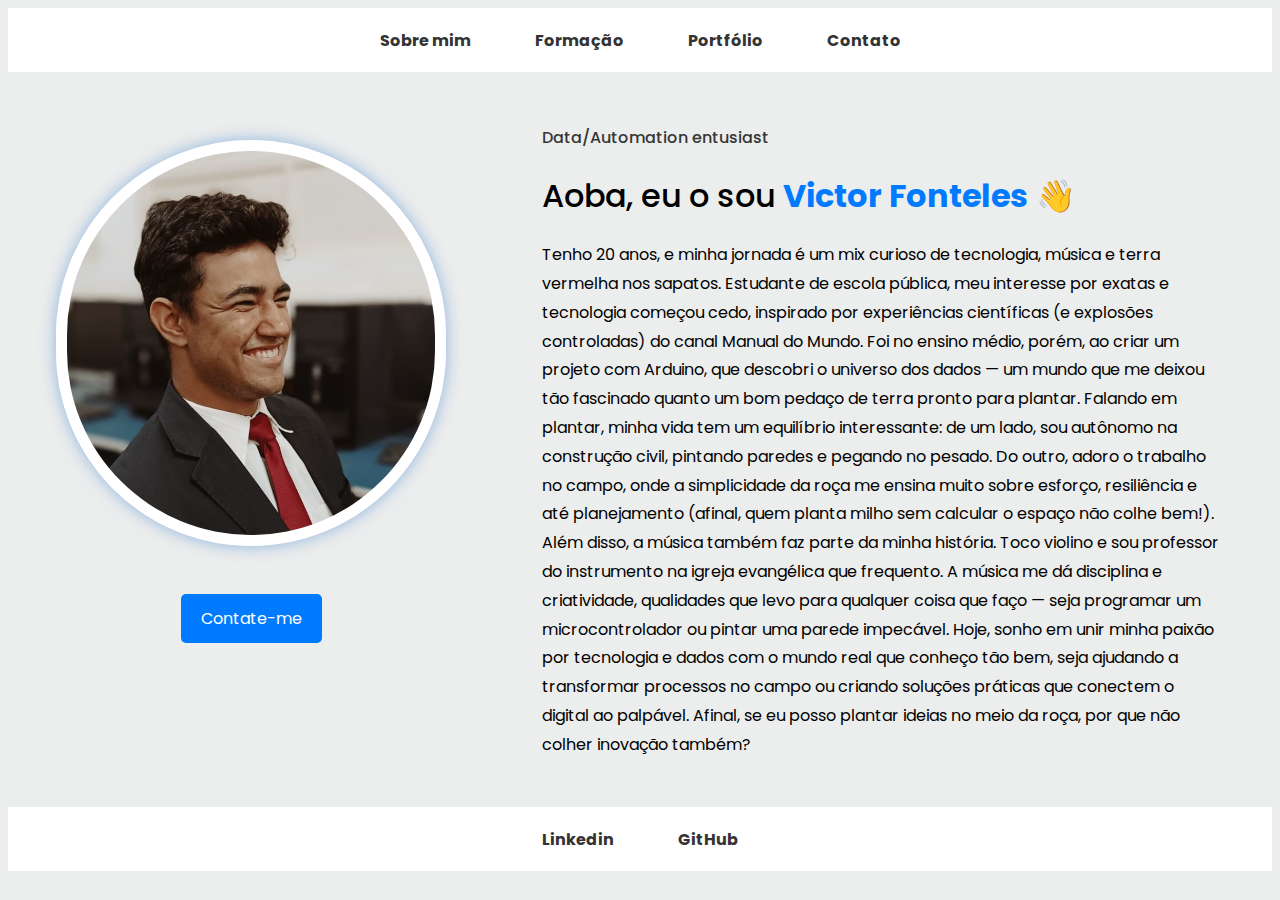
<file: index.html>
<!DOCTYPE html>
<html lang="en">
<head>
    <meta charset="UTF-8">
    <meta http-equiv="X-UA-Compatible" content="IE=edge">
    <meta name="viewport" content="width=device-width, initial-scale=1.0">
    <title>Document</title>
    <link rel="stylesheet" href="style.css">
    <!-- Importação de fonte de texto externa -->
    <link href="https://fonts.googleapis.com/css2?family=Poppins:wght@400;500;600;700&display=swap" rel="stylesheet">
</head>
<body>
    <div class="container">
        <!-- Barra de navegação horizontal -->
        <div class="nav-bar">
            <ul>
                <li><a href="index.html">Sobre mim</a></li>
                <li><a href="formacao.html">Formação</a></li>
                <li><a href="portfolio.html">Portfólio</a></li>
                <li><a href="contato.html">Contato</a></li>
            </ul>
        </div>
        <div class="content">
            <div class="image-container">
                <img src="imgs/foto.jpeg" alt="Foto de perfil">
                <button class="btn">Contate-me</button>
            </div>
            <div class="about">
                <h4>Data/Automation entusiast</h4>
                <h1>Aoba, eu o sou <span class="destaque">Victor Fonteles</span> 👋</h1>
                <p>Tenho 20 anos, e minha jornada é um mix curioso de tecnologia, música e terra vermelha nos sapatos. Estudante de escola pública, meu interesse por exatas e tecnologia começou cedo, inspirado por experiências científicas (e explosões controladas) do canal Manual do Mundo. Foi no ensino médio, porém, ao criar um projeto com Arduino, que descobri o universo dos dados — um mundo que me deixou tão fascinado quanto um bom pedaço de terra pronto para plantar.

                    Falando em plantar, minha vida tem um equilíbrio interessante: de um lado, sou autônomo na construção civil, pintando paredes e pegando no pesado. Do outro, adoro o trabalho no campo, onde a simplicidade da roça me ensina muito sobre esforço, resiliência e até planejamento (afinal, quem planta milho sem calcular o espaço não colhe bem!).
                    
                    Além disso, a música também faz parte da minha história. Toco violino e sou professor do instrumento na igreja evangélica que frequento. A música me dá disciplina e criatividade, qualidades que levo para qualquer coisa que faço — seja programar um microcontrolador ou pintar uma parede impecável.
                    
                    Hoje, sonho em unir minha paixão por tecnologia e dados com o mundo real que conheço tão bem, seja ajudando a transformar processos no campo ou criando soluções práticas que conectem o digital ao palpável. Afinal, se eu posso plantar ideias no meio da roça, por que não colher inovação também?</p>
            </div>
        </div>
        <!-- Rodapé com links de redirecionamento -->
        <div class="footer">
            <ul>
                <li><a href="https://www.linkedin.com/in/victorfonteles/">Linkedin</a></li>
                <li><a href="https://github.com/Voctor-367">GitHub</a></li>
            </ul>
        </div>
    </div>
    
    
</body>
</html>
</file>
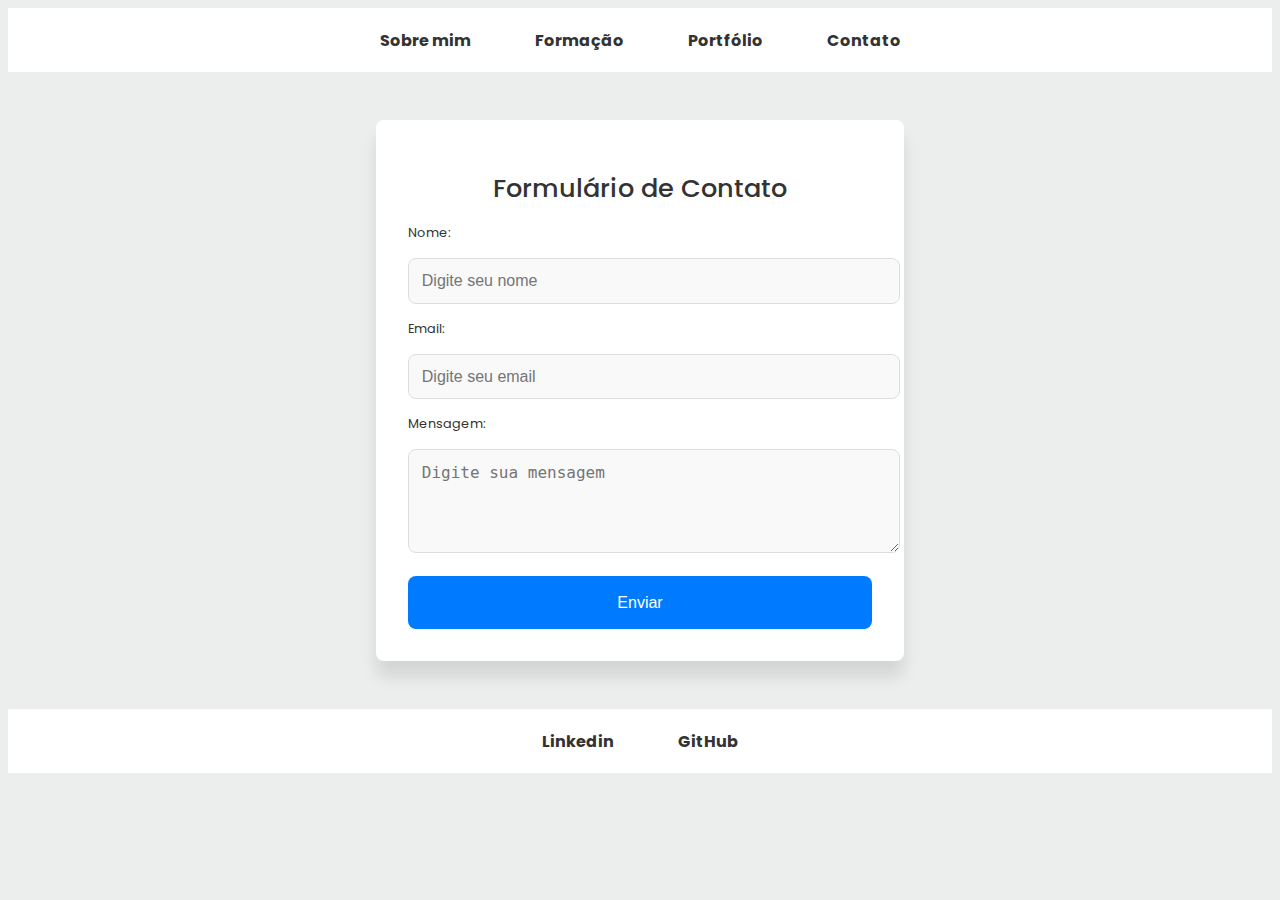
<file: contato.html>
<!DOCTYPE html>
<html lang="en">
<head>
    <meta charset="UTF-8">
    <meta http-equiv="X-UA-Compatible" content="IE=edge">
    <meta name="viewport" content="width=device-width, initial-scale=1.0">
    <title>Document</title>
    <link rel="stylesheet" href="style.css">
    <link href="https://fonts.googleapis.com/css2?family=Poppins:wght@400;500;600;700&display=swap" rel="stylesheet">
</head>
<body>
    <div class="container">
        <div class="nav-bar">
            <ul>
                <li><a href="index.html">Sobre mim</a></li>
                <li><a href="formacao.html">Formação</a></li>
                <li><a href="portfolio.html">Portfólio</a></li>
                <li><a href="contato.html">Contato</a></li>
            </ul>
        </div>
        <div class="form-container">
            <h1>Formulário de Contato</h1>
            <form action="#" method="POST">
                <div class="form-group">
                    <label for="nome">Nome:</label>
                    <input type="text" id="nome" name="nome" placeholder="Digite seu nome" required>
                </div>
    
                <div class="form-group">
                    <label for="email">Email:</label>
                    <input type="email" id="email" name="email" placeholder="Digite seu email" required>
                </div>
    
                <div class="form-group">
                    <label for="mensagem">Mensagem:</label>
                    <textarea id="mensagem" name="mensagem" rows="4" placeholder="Digite sua mensagem" required></textarea>
                </div>
    
                <button type="submit" class="btn-submit">Enviar</button>
            </form>
        </div>
        <div class="footer">
            <ul>
                <li><a href="https://www.linkedin.com/in/victorfonteles/">Linkedin</a></li>
                <li><a href="https://github.com/Voctor-367">GitHub</a></li>
            </ul>
        </div>
    </div>
    
    
</body>
</html>
</file>
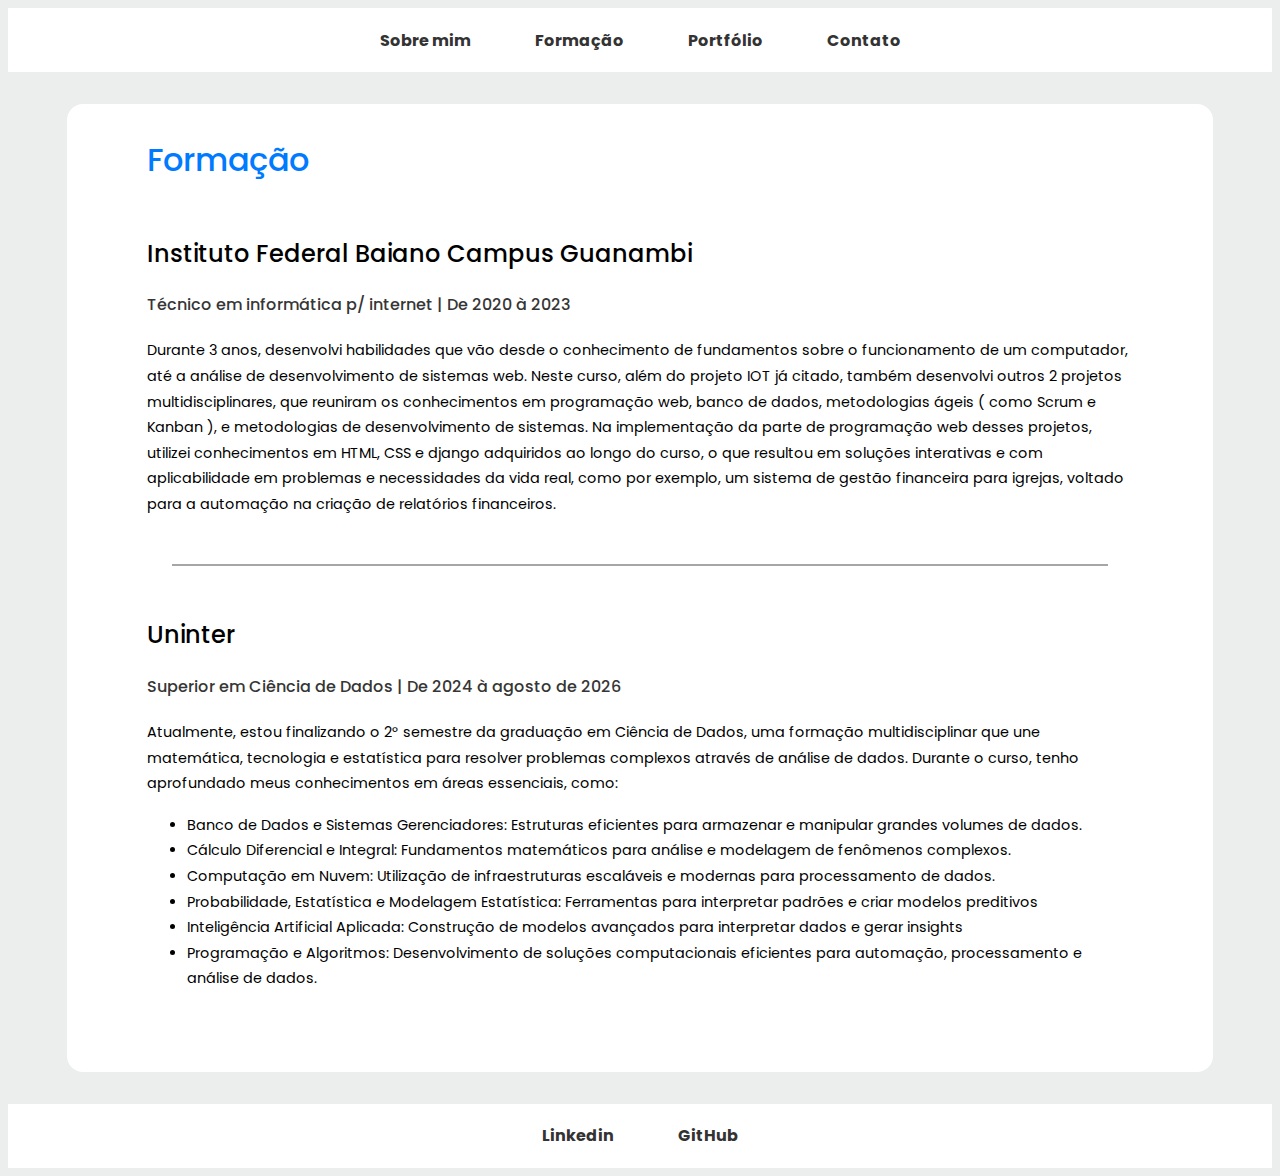
<file: formacao.html>
<!DOCTYPE html>
<html lang="en">
<head>
    <meta charset="UTF-8">
    <meta http-equiv="X-UA-Compatible" content="IE=edge">
    <meta name="viewport" content="width=device-width, initial-scale=1.0">
    <title>Document</title>
    <link rel="stylesheet" href="style.css">
    <link href="https://fonts.googleapis.com/css2?family=Poppins:wght@400;500;600;700&display=swap" rel="stylesheet">
</head>
<body>
    <div class="container">
        <div class="nav-bar">
            <ul>
                <li><a href="index.html">Sobre mim</a></li>
                <li><a href="formacao.html">Formação</a></li>
                <li><a href="portfolio.html">Portfólio</a></li>
                <li><a href="contato.html">Contato</a></li>
            </ul>
        </div>
        <!-- Container com seções de conteúdo com divisor -->
        <div class="container-card">
            <h1>Formação</h1>
            <div class="card">               
                <h2>Instituto Federal Baiano Campus Guanambi</h2>
                <h4>Técnico em informática p/ internet | De 2020 à 2023</h4>
                <p>Durante 3 anos, desenvolvi habilidades que vão desde o conhecimento de fundamentos sobre o 
                    funcionamento de um computador, até a análise de desenvolvimento de sistemas web. Neste curso, 
                    além do projeto IOT já citado, também desenvolvi outros 2 projetos multidisciplinares, que 
                    reuniram os conhecimentos em programação web, banco de dados, metodologias ágeis ( como Scrum e Kanban ), 
                    e metodologias de desenvolvimento de sistemas. Na implementação da parte de programação web desses 
                    projetos, utilizei conhecimentos em HTML, CSS e django adquiridos ao longo do curso, o que resultou
                    em soluções interativas e com aplicabilidade em problemas e necessidades da vida real, como por 
                    exemplo, um sistema de gestão financeira para igrejas, voltado para a automação na criação de 
                    relatórios financeiros.</p>
            </div>
            <div class="divisor"></div>
            <div class="card">               
                <h2>Uninter</h2>
                <h4>Superior em Ciência de Dados | De 2024 à agosto de 2026</h4>
                <p>Atualmente, estou finalizando o 2° semestre da graduação em Ciência de Dados, uma formação
                    multidisciplinar que une matemática, tecnologia e estatística para resolver problemas complexos 
                    através de análise de dados. Durante o curso, tenho aprofundado meus conhecimentos em áreas 
                    essenciais, como:
                    <ul>
                        <li> Banco de Dados e Sistemas Gerenciadores: Estruturas eficientes para armazenar e manipular grandes volumes de dados.</li>
                        <li>  Cálculo Diferencial e Integral: Fundamentos matemáticos para análise e modelagem de fenômenos complexos.</li>
                        <li>Computação em Nuvem: Utilização de infraestruturas escaláveis e modernas para processamento de dados.</li>
                        <li> Probabilidade, Estatística e Modelagem Estatística: Ferramentas para interpretar padrões e criar modelos preditivos</li>
                        <li>Inteligência Artificial Aplicada: Construção de modelos avançados para interpretar dados e gerar insights</li>
                        <li>Programação e Algoritmos: Desenvolvimento de soluções computacionais eficientes para automação, processamento e análise de dados.</li>
                    </ul>
                   
            </div>
        </div>
        <div class="footer">
            <ul>
                <li><a href="https://www.linkedin.com/in/victorfonteles/">Linkedin</a></li>
                <li><a href="https://github.com/Voctor-367">GitHub</a></li>
            </ul>
        </div>
    </div>
    
    
</body>
</html>
</file>
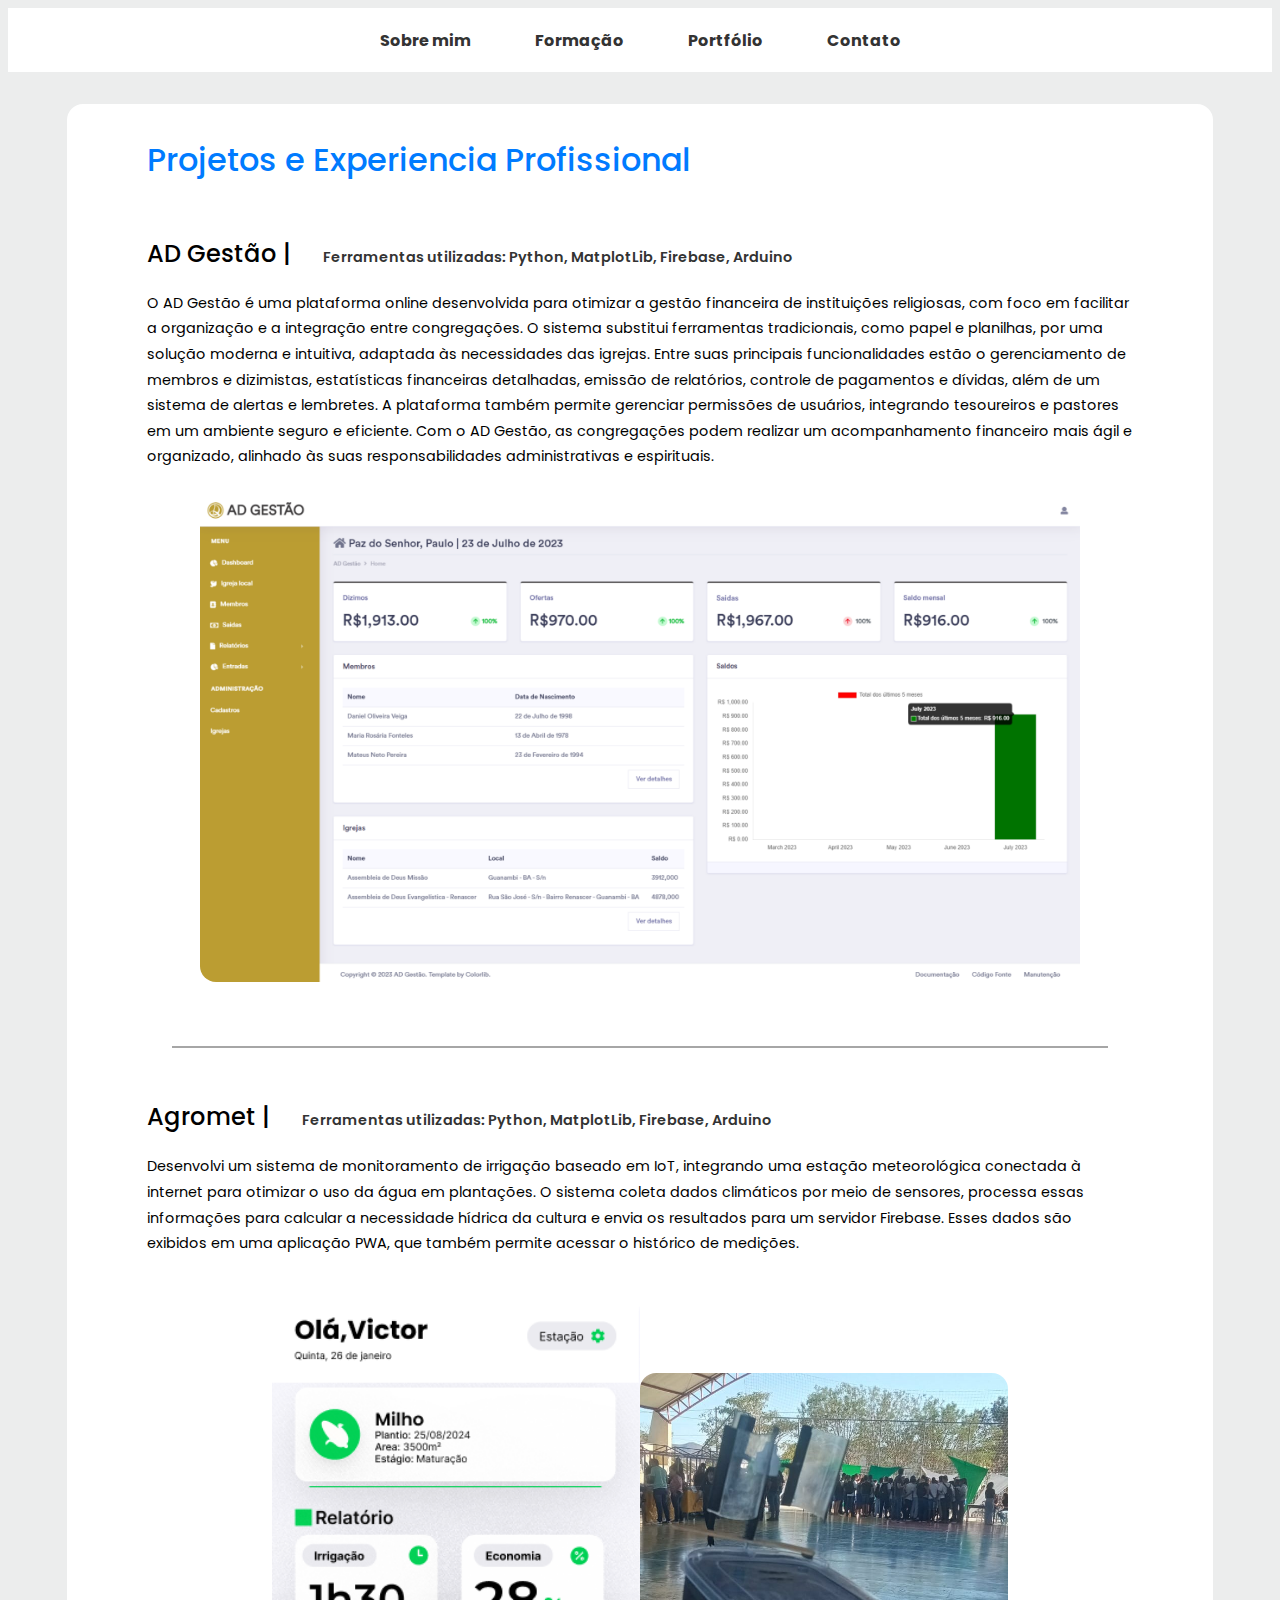
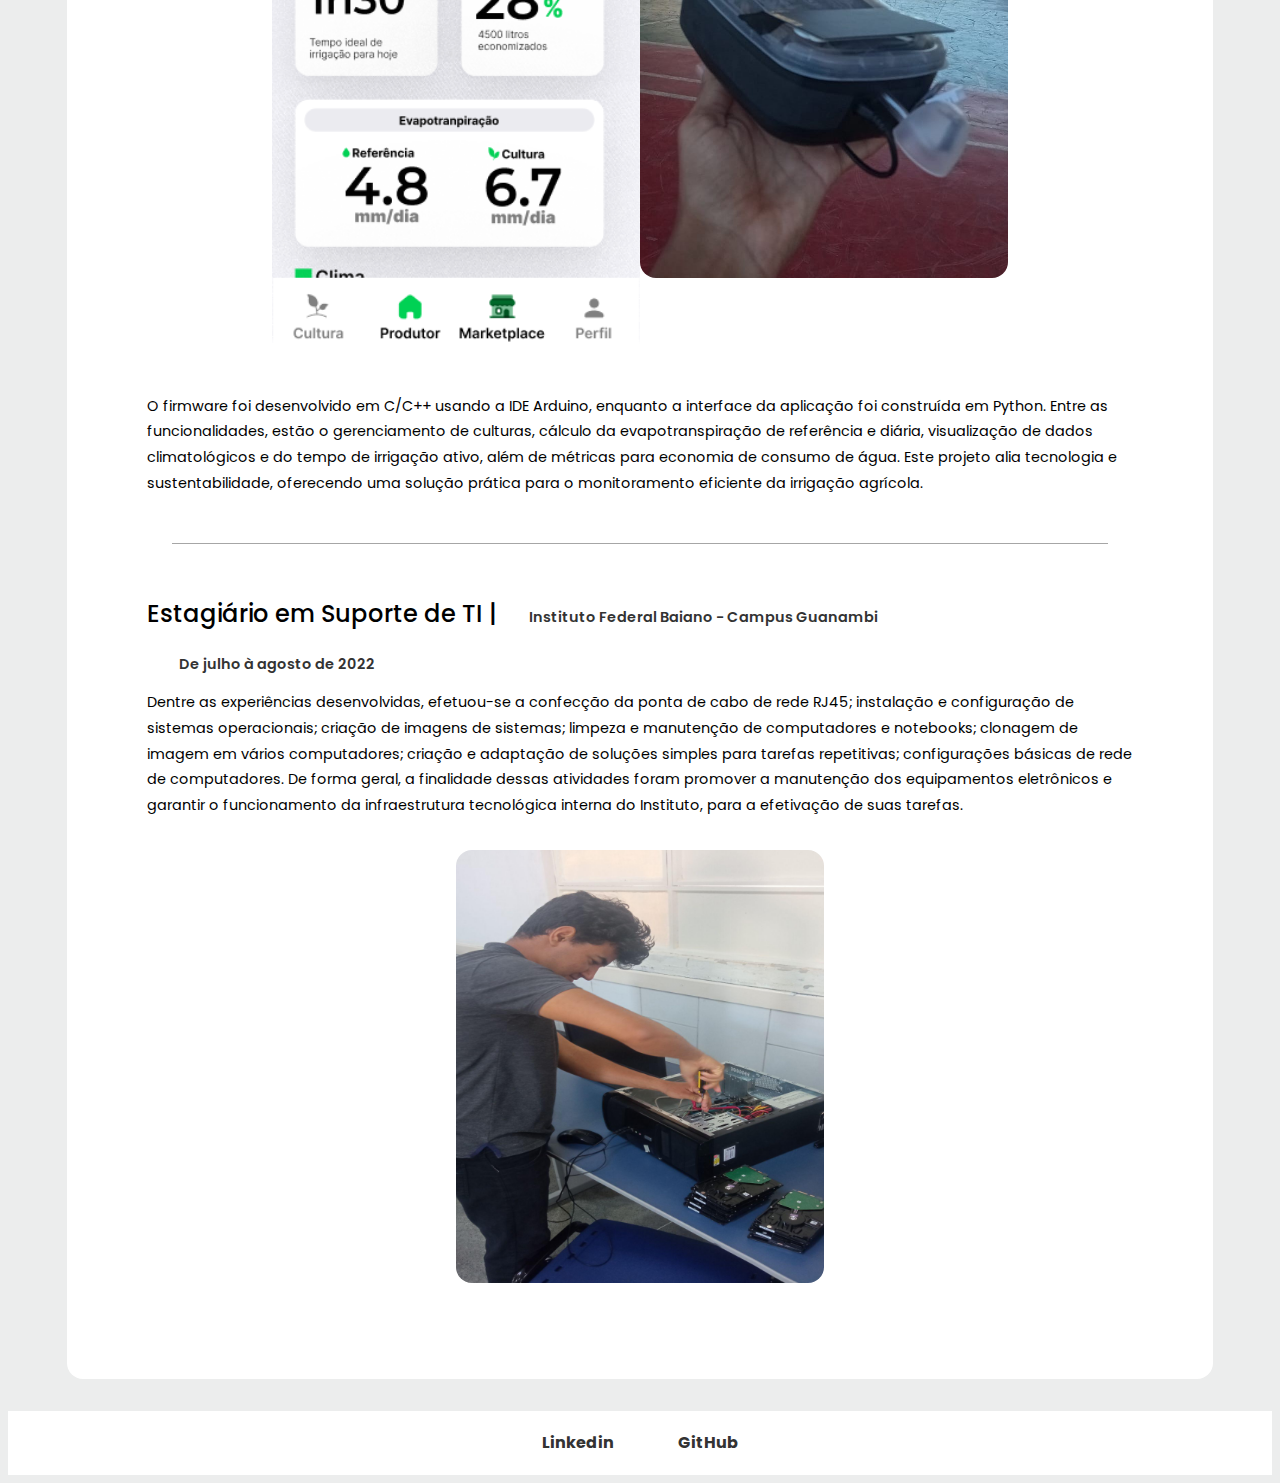
<file: portfolio.html>
<!DOCTYPE html>
<html lang="en">
<head>
    <meta charset="UTF-8">
    <meta http-equiv="X-UA-Compatible" content="IE=edge">
    <meta name="viewport" content="width=device-width, initial-scale=1.0">
    <title>Document</title>
    <link rel="stylesheet" href="style.css">
    <link href="https://fonts.googleapis.com/css2?family=Poppins:wght@400;500;600;700&display=swap" rel="stylesheet">
</head>
<body>
    <div class="container">
        <div class="nav-bar">
            <ul>
                <li><a href="index.html">Sobre mim</a></li>
                <li><a href="formacao.html">Formação</a></li>
                <li><a href="portfolio.html">Portfólio</a></li>
                <li><a href="contato.html">Contato</a></li>
            </ul>
        </div>

        <!-- Container com seções de conteúdo com divisor -->
        <div class="container-card">
            <h1>Projetos e Experiencia Profissional</h1>

            <!-- Estrutura 'card' como padrão para cada tópico do portifólio -->
            <div class="card">               
                <h2>AD Gestão |<span class="infos">Ferramentas utilizadas: Python, MatplotLib, Firebase, Arduino</span> </h2>
                <div class="content-column">
                    <p>O AD Gestão é uma plataforma online desenvolvida para otimizar a gestão financeira 
                        de instituições religiosas, com foco em facilitar a organização e a integração entre
                         congregações. O sistema substitui ferramentas tradicionais, como papel e planilhas,
                        por uma solução moderna e intuitiva, adaptada às necessidades das igrejas. Entre 
                        suas principais funcionalidades estão o gerenciamento de membros e dizimistas, 
                        estatísticas financeiras detalhadas, emissão de relatórios, controle de pagamentos
                        e dívidas, além de um sistema de alertas e lembretes. A plataforma também permite
                        gerenciar permissões de usuários, integrando tesoureiros e pastores em um 
                        ambiente seguro e eficiente. Com o AD Gestão, as congregações podem realizar um
                        acompanhamento financeiro mais 
                        ágil e organizado, alinhado às suas responsabilidades administrativas e espirituais.</p>
                    
                    <!-- Incluir div com display block para quebra de linha-->
                    <div class="image"> <img class="adgestao" src="imgs/AD gestao.PNG" alt="pag_iniicial"></div>
                </div>
            </div>

            <div class="divisor"></div>

            <div class="card">               
                <h2>Agromet |<span class="infos">Ferramentas utilizadas: Python, MatplotLib, Firebase, Arduino</span>  </h2>
                <div class="content-column">
                    <p>Desenvolvi um sistema de monitoramento de irrigação baseado em IoT, integrando uma 
                        estação meteorológica conectada à internet para otimizar o uso da água em plantações. 
                        O sistema coleta dados climáticos por meio de sensores, processa essas informações para calcular a necessidade hídrica 
                        da cultura e envia os resultados para um servidor Firebase. Esses dados são exibidos em uma 
                        aplicação PWA, que também permite acessar o histórico de medições. </p>
                    
                        <div class="image">
                            <img src="imgs/Tela inicial.png" alt="">
                            <img src="imgs/estacao.jpeg" alt="estacao">
                        </div>
                                            
                        <p>O firmware foi desenvolvido em C/C++ usando a IDE Arduino, enquanto a interface da 
                        aplicação foi construída em Python. Entre as funcionalidades, estão o gerenciamento 
                        de culturas, cálculo da evapotranspiração de referência e diária, visualização de 
                        dados climatológicos e do tempo de irrigação ativo, além de métricas para economia 
                        de consumo de água. Este projeto alia tecnologia e sustentabilidade, oferecendo 
                        uma solução prática para o monitoramento eficiente da irrigação agrícola.</p>
                </div>

               
            </div>
                

            <div class="divisor"></div>

            <div class="card">               
                <h2>Estagiário em Suporte de TI |<span class="infos">Instituto Federal Baiano - Campus Guanambi</span></h2>
                <span class="infos">De julho à agosto de 2022</span>

                <div class="content_column">
                    <p>Dentre as experiências desenvolvidas, efetuou-se a confecção da ponta de cabo de rede
                        RJ45; instalação e configuração de sistemas operacionais; criação de imagens de sistemas;
                        limpeza e manutenção de computadores e notebooks; clonagem de imagem em vários
                        computadores; criação e adaptação de soluções simples para tarefas repetitivas; configurações
                        básicas de rede de computadores. De forma geral, a finalidade dessas atividades foram
                        promover a manutenção dos equipamentos eletrônicos e garantir o funcionamento da
                        infraestrutura tecnológica interna do Instituto, para a efetivação de suas tarefas.
                        </p>
                    <div class="image"><img src="imgs/estagio.PNG" alt=""> </div>
                       
                </div>           
            </div>

        </div>
        <div class="footer">
            <ul>
                <li><a href="https://www.linkedin.com/in/victorfonteles/">Linkedin</a></li>
                <li><a href="https://github.com/Voctor-367">GitHub</a></li>
            </ul>
        </div>
    </div>
    
    
</body>
</html>
</file>
<file: style.css>
/* Importando fontes de texto externas */
@import url('https://fonts.googleapis.com/css2?family=Poppins:wght@400;500;600;700&display=swap');

body{
    font-family: 'Poppins';
    background-color: rgb(236, 237, 237);
}

.nav-bar {
    display: flex; /* Define um layout flexbox */
    justify-content: center; /* Centraliza os itens horizontalmente */
    align-items: center; /* Centraliza os itens verticalmente */
    height: 4rem; /* Define a altura da barra de navegação */
    background-color: #ffffff; /* Cor de fundo opcional */
}

.nav-bar ul {
    list-style: none; /* Remove os marcadores da lista */
    display: flex; /* Faz os itens ficarem lado a lado */
    padding: 0; /* Remove o padding padrão da lista */
    margin: 0; /* Remove a margem padrão da lista */
}

.nav-bar ul li {
    margin: 0 2rem; /* Espaçamento entre os links da nav-bar */
}

.nav-bar ul li a {
    text-decoration: none; /* Remove o sublinhado dos links */
    color: #333; /* Cor do texto */
    font-size: 16px; /* Tamanho da fonte */
    font-weight: bold; /* Negrito opcional */
    transition: color 0.3s; /* Efeito suave ao passar o mouse */
}

.nav-bar ul li a:hover {
    color: #007BFF; /* Cor ao passar o mouse */
}

.content{
    display: flex;
}

.image-container{
    padding-bottom: 6rem;
    display: flex; /* Ativa o modelo Flexbox */
    flex-direction: column; /* Organiza os itens em coluna */
    align-items: center; /* Alinha os itens horizontalmente no centro */
    justify-content: center; /* Alinha os itens verticalmente no centro */
    gap: 3rem; /* Adiciona um espaço entre a imagem e o botão */
}

.image-container img{
    width: 21rem;
    height: 22rem;
    border-radius: 13rem;
    border: 0.7rem solid white; /* Borda branca */
    box-shadow: 0 0 1rem rgba(77, 142, 211, 0.6); /* Box-shadow ao redor da imagem */
   
}

.content{
    justify-content: center;
    align-items: center;
}

.content div{
    margin: 2rem 3rem;
}

.about{
    width: 80rem;
}

h1 {
    font-family: 'Poppins', sans-serif;
    font-weight: 500; 
}

h2 {
    font-family: 'Poppins', sans-serif;
    font-weight: 500; 
}

h1 .destaque {
    font-weight: 700; /* Peso mais alto para o nome */
    color: #007bff; /* Peso mais alto para o nome */
}

h4{
    color: #363636;
    font-weight: 500;
}

.about p{
    line-height: 1.8rem;
    font-size: 1rem;
}

/* Estilo base do botão */
button.btn {
    background-color: #007bff; /* Cor de fundo azul */
    color: white; /* Texto branco */
    font-family: 'Poppins';
    border: none; /* Sem borda */
    padding: 12px 20px; /* Espaçamento interno */
    font-size: 16px; /* Tamanho da fonte */
    border-radius: 5px; /* Bordas arredondadas */
    cursor: pointer; /* Aponta o cursor para o botão */
    transition: transform 0.3s ease, box-shadow 0.3s ease; /* Animações suaves para transformações e cor */
}

/* Efeito hover */
button.btn:hover {
    transform: scale(1.05); /* Aumenta o tamanho do botão levemente */
    background-color: #007bff; /* Cor de fundo mais escura */
    box-shadow: 0 0 15px rgba(0, 123, 255, 0.8); /* Sombra visível fora do botão */
}


.footer {
    display: flex; /* Define um layout flexbox */
    justify-content: center; /* Centraliza os itens horizontalmente */
    align-items: center; /* Centraliza os itens verticalmente */
    height: 4rem; /* Define a altura da barra de navegação */
    background-color: #ffffff; /* Cor de fundo opcional */
}

.footer ul {
    list-style: none; /* Remove os marcadores da lista */
    display: flex; /* Faz os itens ficarem lado a lado */
    padding: 0; /* Remove o padding padrão da lista */
    margin: 0; /* Remove a margem padrão da lista */
}

.footer ul li {
    margin: 0 2rem; /* Espaçamento entre os links */
}

.footer ul li a {
    text-decoration: none; /* Remove o sublinhado dos links */
    color: #333; /* Cor do texto */
    font-size: 1rem; /* Tamanho da fonte */
    font-weight: bold; /* Negrito opcional */
    transition: color 0.3s; /* Efeito suave ao passar o mouse */
}

.footer ul li a:hover {
    color: #007BFF; /* Cor ao passar o mouse */
}


/* ------------------------------------ Contato ----------------------------- */
/* Formuário */
.form-container {
    background-color: white;
    padding: 2rem 2rem;
    border-radius: 8px;
    box-shadow: 0 1rem 1rem rgba(0, 0, 0, 0.1);
    width: 29rem;
    text-align: center;
    margin: 3rem;
    justify-self: center;
}

/* Título do formuário */
.form-container h1 {
    font-size: 1.6rem;
    color: #333;
    margin-bottom: 1rem;
    font-family: 'Poppins';
}

.form-group {
    margin-bottom: 1rem;
    text-align: left;
}

label {
    display: block;
    font-size: 0.8rem;
    color: #333;
    margin-bottom: 1rem;
}


input[type="text"], input[type="email"], textarea {
    width: 100%;
    padding: 0.8rem;
    border: 0.1rem solid #ddd;
    border-radius: 0.5rem;
    font-size: 1rem;
    background-color: #f9f9f9;
}

textarea {
    resize: vertical;
}

/* Botão de envio do formuário */
button[type="submit"] {
    width: 100%;
    padding: 1.1rem;
    background-color: #007bff;
    color: white;
    border: none;
    border-radius: 0.5rem;
    font-size: 1rem;
    cursor: pointer;
    transition: background-color 0.3s;
}

/* Animação ao passar o mouse sobre o Botão */
button[type="submit"]:hover {
    background-color: #0056b3;
}

button[type="submit"]:active {
    background-color: #004494;
}


/* ----------------------------- Formaçao -------------------------------- */

.container-card{
    background-color: #ffffff;
    width: 78%;
    justify-self: center;
    border-radius: 1rem;
    margin: 2rem 0;
    padding: 2rem 5rem;
}

/* Linha divisória para separar cada tópico */
.divisor{
    background-color: #a6a6a6;
    height: 0.1rem;
    width: 95%;
    justify-self: center;
}


.container-card p{
    line-height: 1.6rem;
    font-size: 0.9rem;
}

.container-card h1{
    margin: 0;
    color:#007bff
}

.container-card .card{
    padding: 2rem 0;
}

/* Estilo para as fontes da lista não ordenada */
.card li{
    line-height: 1.6rem;
    font-size: 0.9rem;
}


/* --------------------------- Portfolio------------------------------ */

.container img{
    width: 23rem;
    height: 24rem;
    object-fit: cover; /* Faz com que a imagem se ajuste corretamente */
}


.content-column{
    display: block;
}

.infos{
    color: #333; /* Cor do texto */
    font-size: 0.9rem; /* Tamanho da fonte */
    font-weight: 600; /* Negrito opcional */
    margin-left: 2rem;
}

.image {
    flex: 1; /* A imagem ocupa mais espaço */
    display: flex;
    justify-content: center; /* Centraliza a imagem horizontalmente */
    align-items: center; /* Centraliza a imagem verticalmente */
    margin: 2rem 0;
}

.image img {
    max-width: 100%; /* A imagem não ultrapassa o contêiner */
    height: auto; /* Mantém as proporções */
    border-radius: 1rem; /* Bordas arredondadas*/
}

/* Redimensiona essa imagem em específico para melhorar a observação */
.image .adgestao{
    width: 55rem;
    height: 30rem;
}
</file>
